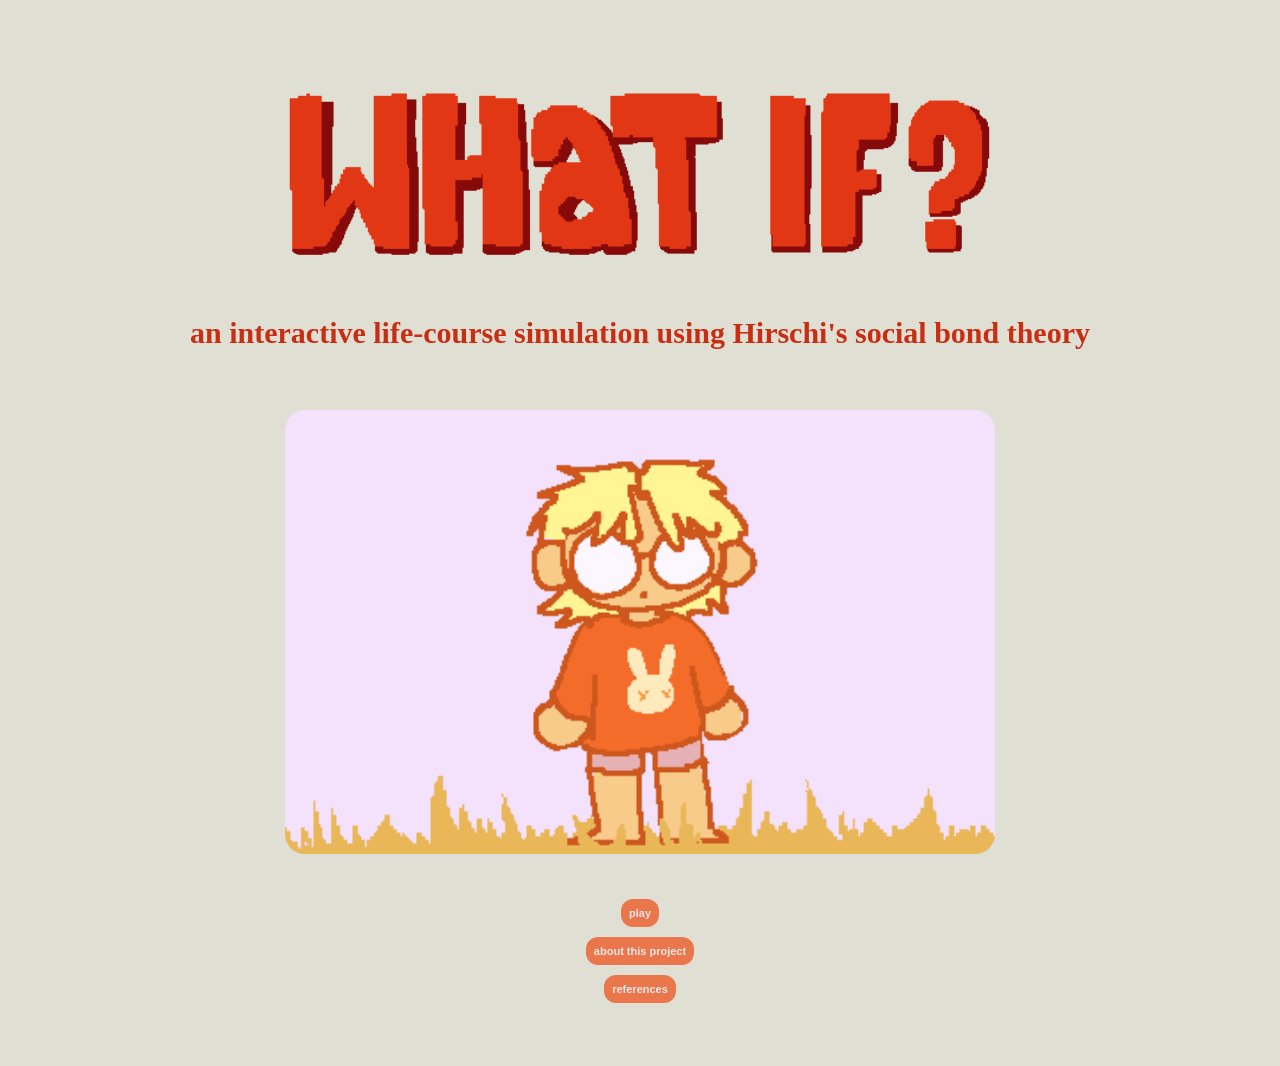
<file: index.html>
<html>
    <head>
        <title>WHAT IF?home</title>
        <link href="./static/style.css" rel="stylesheet" type="text/css" />
    </head>
    <body>
        <div id="body">
            <div class="logo_container">
                <div align="center">
                    <img src="./static/images/soc2136_final_title.png" width="100%" alt=" logo here">
                </div>
            </div>
            <p class="header">an interactive life-course simulation using Hirschi's social bond theory</p>
            <div class="img_container">
                <div align="center">
                    <img src="./static/images/soc2136_final_def.png" width="70%" alt=" img here">
                </div>
            </div>
            <div class="button_container">
                <a class="button" href="play.html">play</a>
                <a class="button" href="about.html">about this project</a>
                <a class="button"  href="references.html">references</a>
            </div>
        </div>


    </body>
</html>
</file>
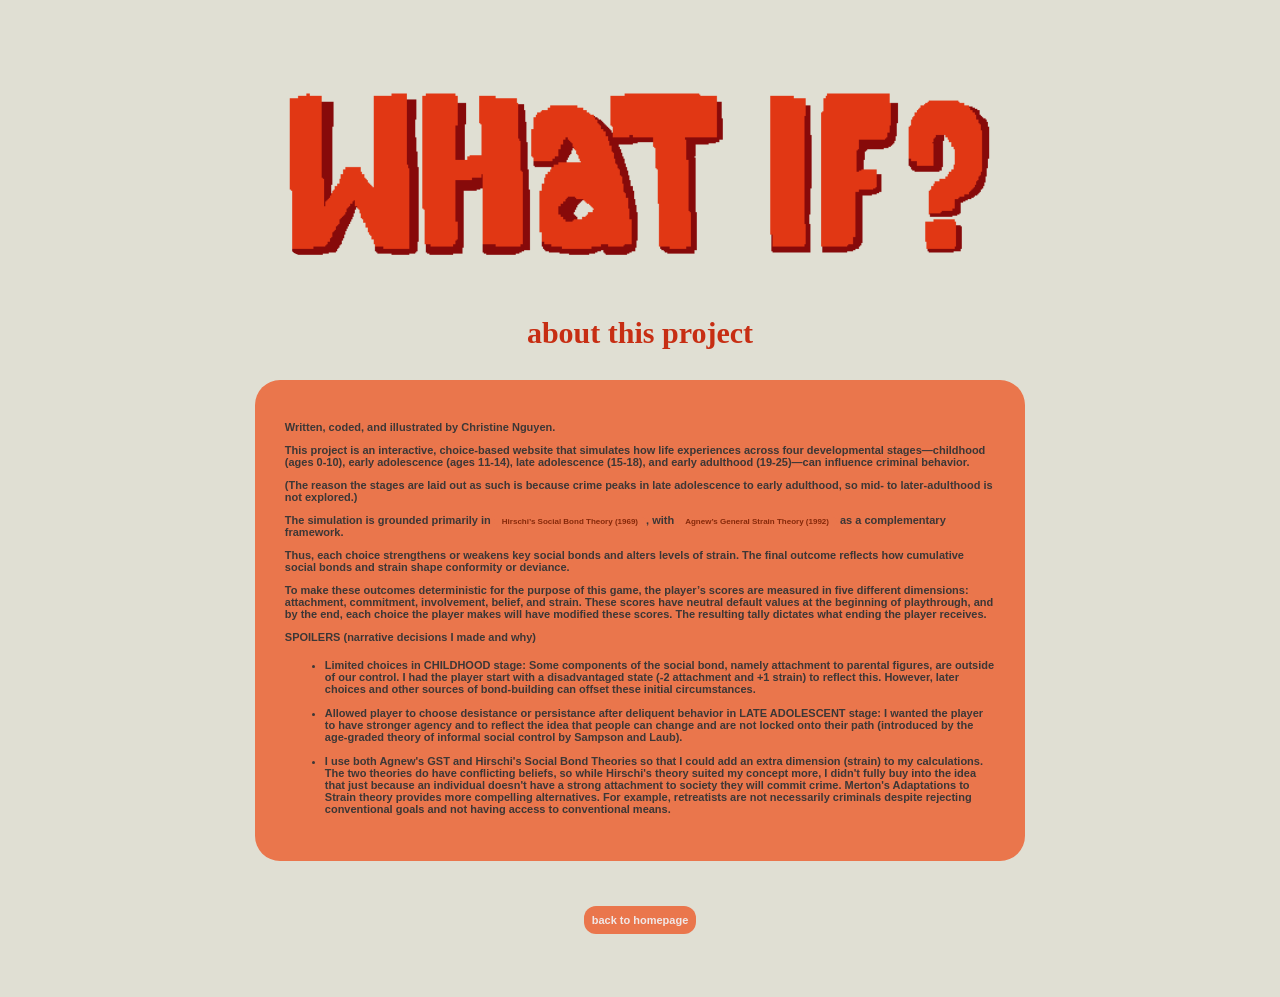
<file: about.html>
<html>
    <head>
        <title>WHAT IF?about</title>
        <link href="./static/style.css" rel="stylesheet" type="text/css" />
    </head>
    <body>
        <div id="body">
            <div class="logo_container">
                <div align="center">
                    <img src="./static/images/soc2136_final_title.png" width="50%" alt=" logo here">
                </div>
            </div>
            <p class="header">about this project</p>
            <div class="text_container">
                <p>Written, coded, and illustrated by Christine Nguyen.</p>
                <p>This project is an interactive, choice-based website that simulates how life experiences across four developmental stages—childhood (ages 0-10), early adolescence (ages 11-14), late adolescence (15-18), and early adulthood (19-25)—can influence criminal behavior. </p>
                <p>(The reason the stages are laid out as such is because crime peaks in late adolescence to early adulthood, so mid- to later-adulthood is not explored.) </p>
                <p>The simulation is grounded primarily in <a class="text_button" href="theory_hirschi.html">Hirschi’s Social Bond Theory (1969)</a>, with <a class="text_button" href="theory_agnew.html">Agnew’s General Strain Theory (1992)</a> as a complementary framework.</p>
                <p>Thus, each choice strengthens or weakens key social bonds and alters levels of strain. The final outcome reflects how cumulative social bonds and strain shape conformity or deviance. </p>
                <p>To make these outcomes deterministic for the purpose of this game, the player’s scores are measured in five different dimensions: attachment, commitment, involvement, belief, and strain. These scores have neutral default values at the beginning of playthrough, and by the end, each choice the player makes will have modified these scores. The resulting tally dictates what ending the player receives.</p>
                <p>SPOILERS (narrative decisions I made and why)</p>
                <ul>
                    <li>Limited choices in CHILDHOOD stage: Some components of the social bond, namely attachment to parental figures, are outside of our control. I had the player start with a disadvantaged state (-2 attachment and +1 strain) to reflect this. However, later choices and other sources of bond-building can offset these initial circumstances. </li>
                    <li>Allowed player to choose desistance or persistance after deliquent behavior in LATE ADOLESCENT stage: I wanted the player to have stronger agency and to reflect the idea that people can change and are not locked onto their path (introduced by the age-graded theory of informal social control by Sampson and Laub).</li>
                    <li>I use both Agnew's GST and Hirschi's Social Bond Theories so that I could add an extra dimension (strain) to my calculations. The two theories do have conflicting beliefs, so while Hirschi's theory suited my concept more, I didn't fully buy into the idea that just because an individual doesn't have a strong attachment to society they will commit crime. Merton's Adaptations to Strain theory provides more compelling alternatives. For example, retreatists are not necessarily criminals despite rejecting conventional goals and not having access to conventional means.</li>
                </ul>
            </div>
            <div class="button_container">
                <a class="button" href="index.html">back to homepage</a>
            </div>
        </div>


    </body>
</html>
</file>
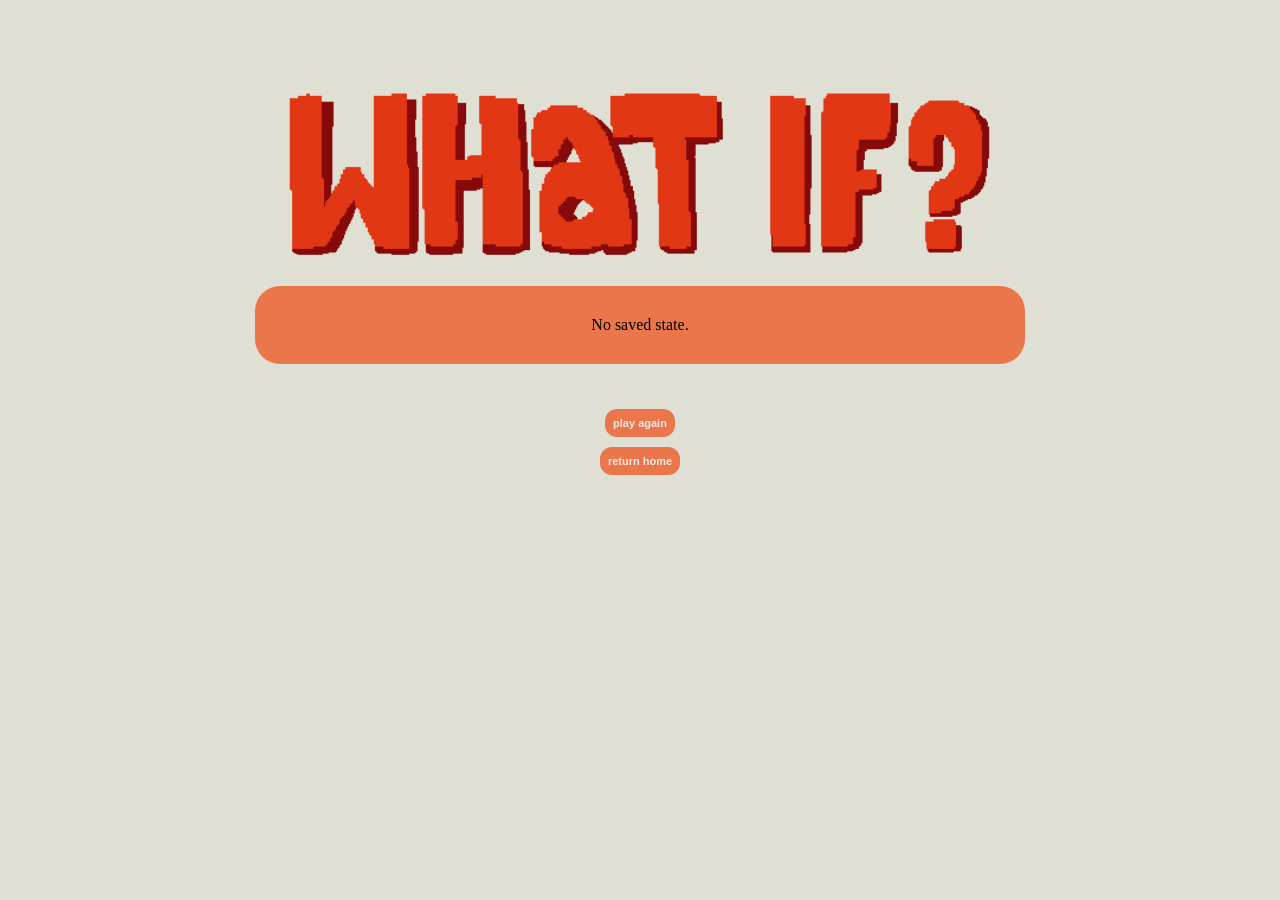
<file: outcome.html>
<html>
    <head>
        <title>WHAT IF?outcome</title>
        <link href="./static/style.css" rel="stylesheet" type="text/css" />
    </head>
    <body>
        <div id="body">
            <div class="logo_container">
                <div align="center">
                    <img src="./static/images/soc2136_final_title.png" width="50%" alt=" logo here">
                </div>
            </div>
            <div class="text_container" align="center">
                <div id="outcome_content" class="outcome_content" align="center"></div>
            </div>
            <div class="button_container">
                <a class="button" href="play.html">play again</a>
                <a class="button" href="index.html">return home</a>
            </div>
        </div>

        <script src="./outcome.js"></script>
    </body>
</html>
</file>
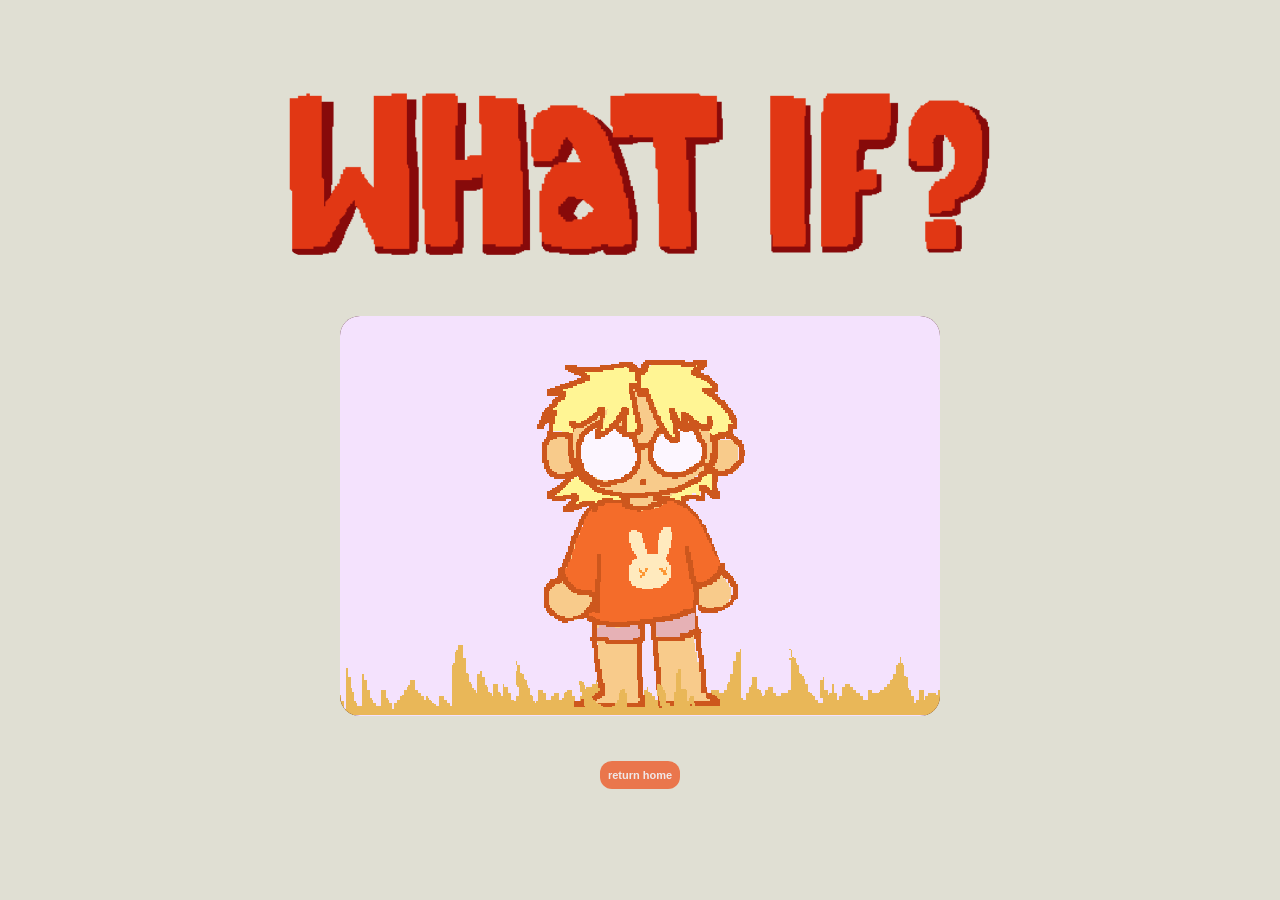
<file: play.html>
<html>
    <head>
        <title>WHAT IF?play</title>
        <link href="./static/style.css" rel="stylesheet" type="text/css" />
    </head>
    <body>
        <div id="body">
            <div class="logo_container">
                <div align="center">
                    <img src="./static/images/soc2136_final_title.png" width="50%" alt=" logo here">
                </div>
            </div>
            <div class="img_container" align="center">
                <div class="game_content" align="center"></div>
            </div>
            <div class="button_container">
                <a class="button" href="index.html">return home</a>
            </div>
        </div>

        <script src="./play.js"></script>
    </body>
</html>
</file>
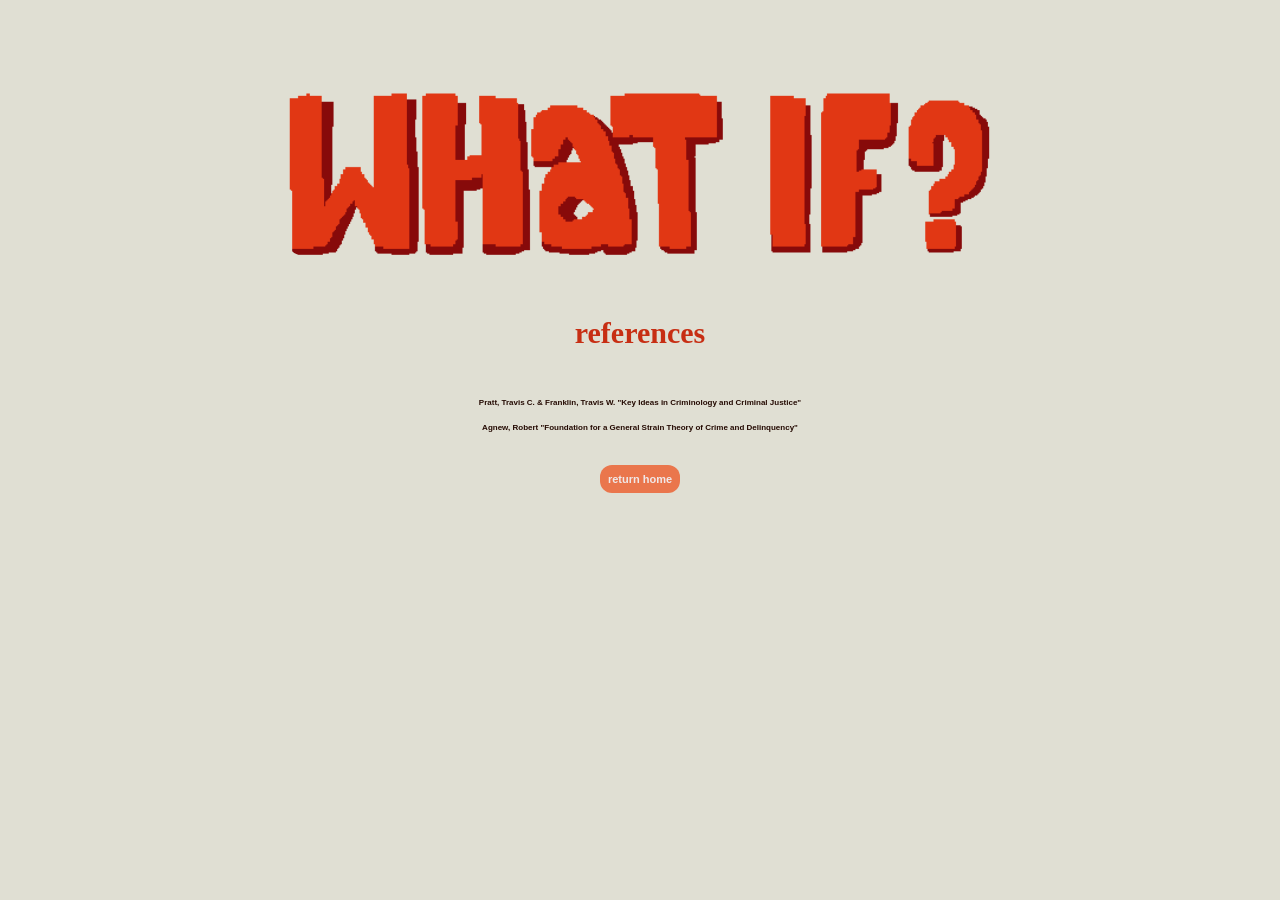
<file: references.html>
<html>
    <head>
        <title>WHAT IF?references</title>
        <link href="./static/style.css" rel="stylesheet" type="text/css" />
    </head>
    <body>
        <div id="body">
            <div class="logo_container">
                <div align="center">
                    <img src="./static/images/soc2136_final_title.png" width="100%" alt=" logo here">
                </div>
            </div>
            <p class="header">references</p>
            <div class="button_container">
                <a class="ref_text_button" href="https://us.sagepub.com/sites/default/files/upm-binaries/36812_5.pdf">Pratt, Travis C. & Franklin, Travis W. "Key Ideas in Criminology and Criminal Justice"</a>
                <a class="ref_text_button" href="https://dn721602.ca.archive.org/0/items/criminology-february-1992-agnew-foundation-for-a-general-strain-theory-of-crime-and-delinquency/Criminology%20-%20February%201992%20-%20AGNEW%20-%20FOUNDATION%20FOR%20A%20GENERAL%20STRAIN%20THEORY%20OF%20CRIME%20AND%20DELINQUENCY.pdf ">Agnew, Robert "Foundation for a General Strain Theory of Crime and Delinquency"</a>
            </div>
            <div class="button_container">
                <a class="button" href="index.html">return home</a>
            </div>
        </div>


    </body>
</html>
</file>
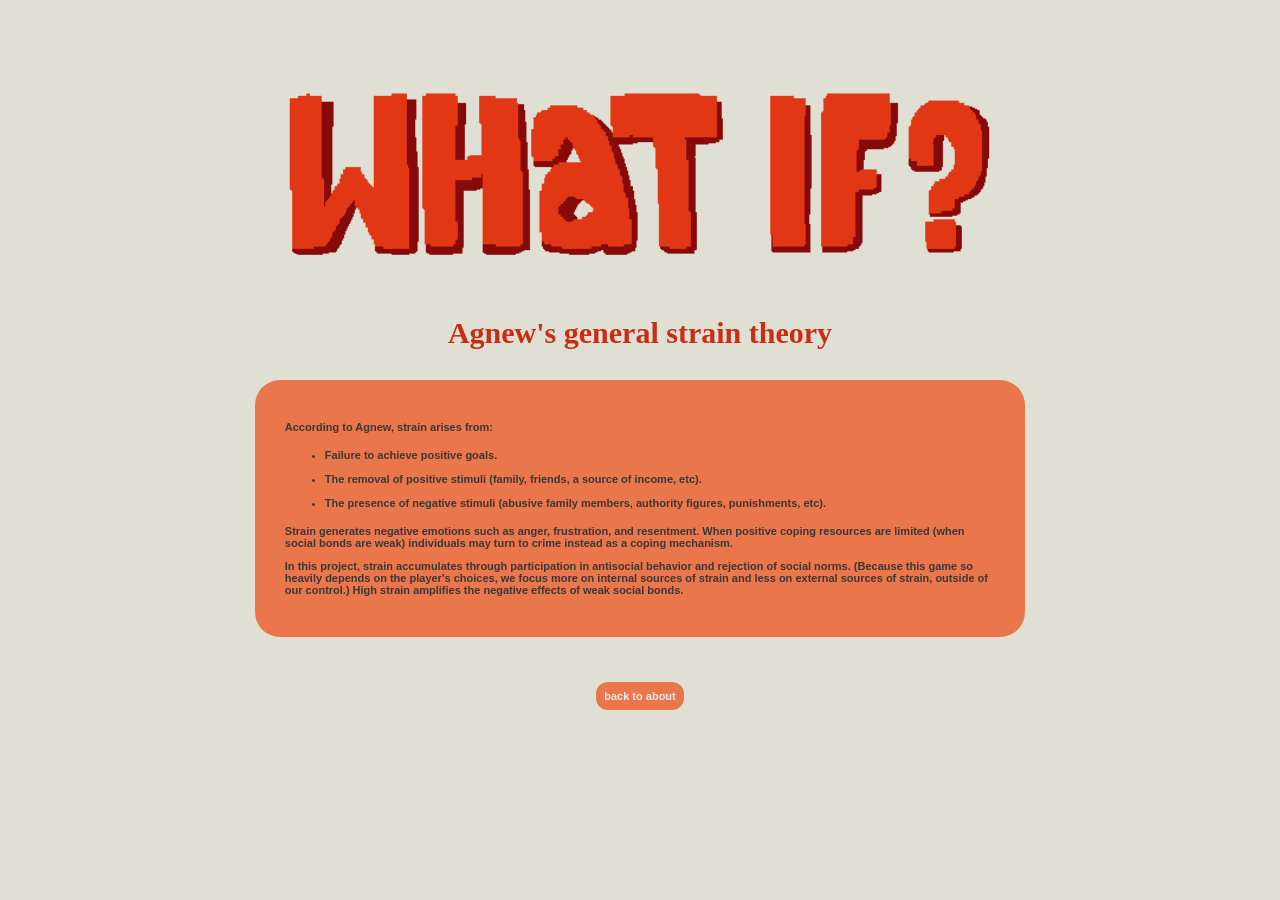
<file: theory_agnew.html>
<html>
    <head>
        <title>WHAT IF?agnew</title>
        <link href="./static/style.css" rel="stylesheet" type="text/css" />
    </head>
    <body>
        <div id="body">
            <div class="logo_container">
                <div align="center">
                    <img src="./static/images/soc2136_final_title.png" width="50%" alt=" logo here">
                </div>
            </div>
            <p class="header">Agnew's general strain theory</p>
            <div class="text_container">
                <p>According to Agnew, strain arises from:</p>
                <ul>
                    <li>Failure to achieve positive goals.</li>
                    <li>The removal of positive stimuli (family, friends, a source of income, etc).</li>
                    <li>The presence of negative stimuli (abusive family members, authority figures, punishments, etc).</li>
                </ul>
                <p>Strain generates negative emotions such as anger, frustration, and resentment. When positive coping resources are limited (when social bonds are weak) individuals may turn to crime instead as a coping mechanism.</p>
                <p>In this project, strain accumulates through participation in antisocial behavior and rejection of social norms. (Because this game so heavily depends on the player's choices, we focus more on internal sources of strain and less on external sources of strain, outside of our control.) High strain amplifies the negative effects of weak social bonds.</p>
            </div>
            <div class="button_container">
                <a class="button" href="about.html">back to about</a>
            </div>
        </div>


    </body>
</html>
</file>
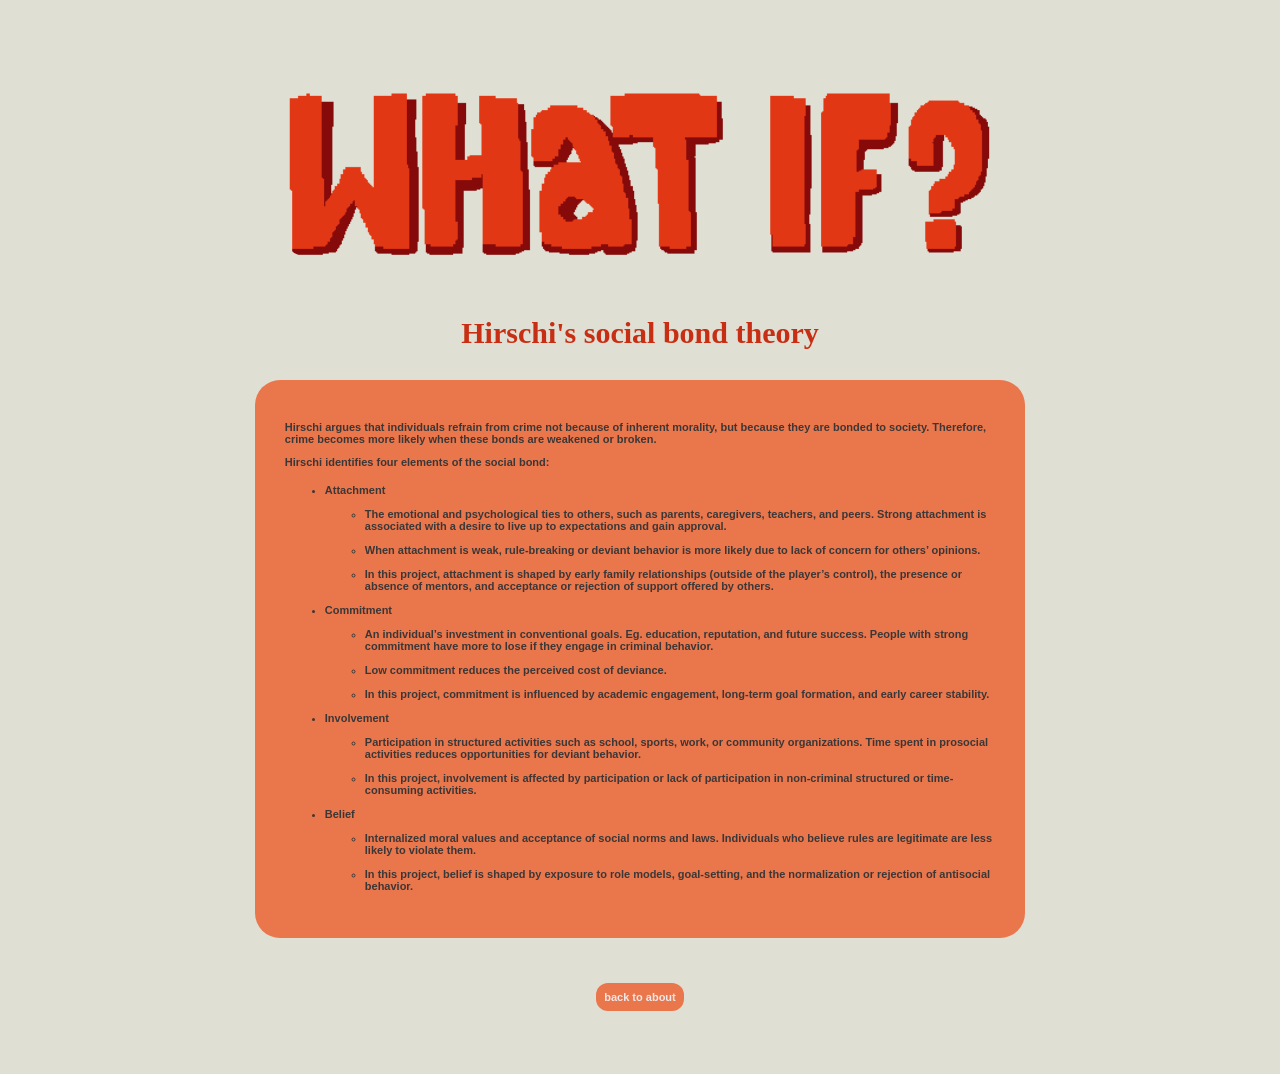
<file: theory_hirschi.html>
<html>
    <head>
        <title>WHAT IF?hirschi</title>
        <link href="./static/style.css" rel="stylesheet" type="text/css" />
    </head>
    <body>
        <div id="body">
            <div class="logo_container">
                <div align="center">
                    <img src="./static/images/soc2136_final_title.png" width="50%" alt=" logo here">
                </div>
            </div>
            <p class="header">Hirschi's social bond theory</p>
            <div class="text_container">
                <p>Hirschi argues that individuals refrain from crime not because of inherent morality, but because they are bonded to society. Therefore, crime becomes more likely when these bonds are weakened or broken.</p>
                <p>Hirschi identifies four elements of the social bond:</p>
                <ul>
                    <li>
                        Attachment
                        <ul>
                            <li>The emotional and psychological ties to others, such as parents, caregivers, teachers, and peers. Strong attachment is associated with a desire to live up to expectations and gain approval.</li>
                            <li>When attachment is weak, rule-breaking or deviant behavior is more likely due to lack of concern for others’ opinions.</li>
                            <li>In this project, attachment is shaped by early family relationships (outside of the player’s control), the presence or absence of mentors, and acceptance or rejection of support offered by others.</li>
                        </ul>
                    </li>
                    <li>
                        Commitment
                        <ul>
                            <li>An individual’s investment in conventional goals. Eg. education, reputation, and future success. People with strong commitment have more to lose if they engage in criminal behavior.</li>
                            <li>Low commitment reduces the perceived cost of deviance.</li>
                            <li>In this project, commitment is influenced by academic engagement, long-term goal formation, and early career stability.</li>
                        </ul>
                    </li>
                    <li>
                        Involvement
                        <ul>
                            <li>Participation in structured activities such as school, sports, work, or community organizations. Time spent in prosocial activities reduces opportunities for deviant behavior.</li>
                            <li>In this project, involvement is affected by participation or lack of participation in non-criminal structured or time-consuming activities.</li>
                        </ul>
                    </li>
                    <li>
                        Belief
                        <ul>
                            <li>Internalized moral values and acceptance of social norms and laws. Individuals who believe rules are legitimate are less likely to violate them.</li>
                            <li>In this project, belief is shaped by exposure to role models, goal-setting, and the normalization or rejection of antisocial behavior.</li>
                        </ul>
                    </li>
                </ul>
            </div>
            <div class="button_container">
                <a class="button" href="about.html">back to about</a>
            </div>
        </div>


    </body>
</html>
</file>
<file: static/style.css>
body {
    background-color: #e0dfd3;
}
p, a, li{
    font-family: arial;
    font-weight:900;
    font-size:11px;
    color: rgb(60, 55, 54);
}

li {
    margin-bottom: 12px;
    margin-top: 12px;
}

.header{
    color:#c72e13;
    font-size: 30px;
    font-family:'Franklin Gothic Medium';
}

.button{
    border-radius: 12px;
    background-color: #ea764c;
    border: none;
    color: #f0e8e8;
    padding: 8px;
    text-align: center;
    text-decoration: none;
    display: inline-block;
    font-family:arial;
    text-decoration:none;
    font-weight:900;
    font-size:11px;
    cursor: pointer;
    margin:5px;

}
.text_button {
    border-radius: 12px;
    background-color: #ea764c;
    border: none;
    text-decoration: none;
    color: #86290a;
    font-size:8px;
    padding-left: 8px;
    padding-right: 8px;
}

.game_text_button {
    border-radius: 12px;
    background-color: #ea4f4c;
    border: none;
    text-decoration: none;
    color: #240a02;
    font-size:8px;
    padding-left: 8px;
    padding-right: 8px;
    margin:8px;
}

.ref_text_button {
    border-radius: 12px;
    /* background-color: #ed9876; */
    border: none;
    text-decoration: none;
    color: #240a02;
    font-size:8px;
    padding-left: 8px;
    padding-right: 8px;
    margin:8px;
}

.button:hover, .text_button:hover, .game_text_button:hover, .ref_text_button:hover {
  background-color: #efa889;
  color: #390707;
}

.button:active, .text_button:active, .game_text_button:active, .ref_text_button:active {
  box-shadow: 0 2px #9e3320;
  transform: translateY(2px);
}

.logo_container, .img_container, .text_container{
    display:block;
    margin-left: auto;
    margin-right: auto;
    width: 60%;
    padding: 30px;
}

img {
    border-radius: 20px;
    width: 100%;
}

.text_container {
    background-color: #ea764c;
    border-radius: 25px;
    margin-bottom: 30px;
    text-align: left;
}

#body {
    padding: 40px;
    display: flex;
    flex-direction: column;
    text-align: center;
}

.button_container {
    margin: 10px;
    display: flex;
    flex-direction: column;
    align-items: flex-start;
    align-items: center;
}

.game_content {
    display:flex;
    flex-direction: column;
    border-radius: 20px;
    background-color: #390707;
    justify-content: center;
    align-items: center;
    text-align: center;
    width: 600px;
    height: 400px;
    color:white;
}

.game_p {
    vertical-align: middle;
    color:#e0dfd3;
}

.game_header {
    font-family: 'Gill Sans MT';
    vertical-align: middle;
    color:#e0dfd3;
    font-size: 60;
}

.outcome_header {
    font-family: 'Gill Sans MT';
    color:#e0dfd3;
    font-size: 30;
    margin-bottom: 10px;
}

.outcome_summary {
    color:#e0dfd3;
    margin-bottom: 30px;
}


.over_text {
    color:white;
    top: 8px;
    left: 16px;
}
</file>
